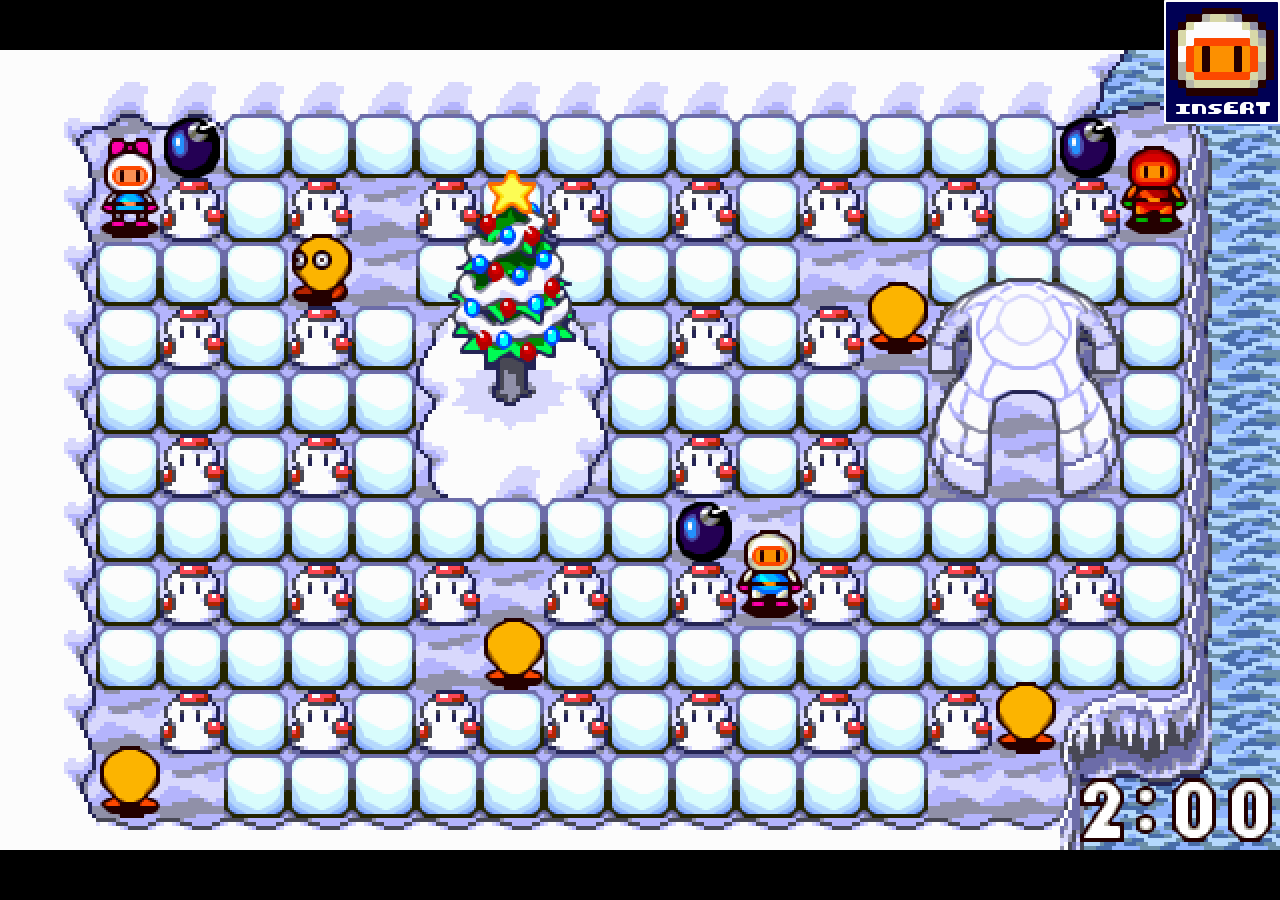
<file: index.html>
<!DOCTYPE html>
<html>

<head>
  <meta charset='utf-8'>
  <meta http-equiv='X-UA-Compatible' content='IE=edge'>
  <title>Mr Boom</title>
  <meta name='viewport' content='width=device-width, initial-scale=1'>

  <script>
    // Registering Service Worker
    if ('serviceWorker' in navigator && (document.location.protocol == "http:" ||
      document.location.protocol == "https:")) {
      navigator.serviceWorker.register('sw.js');
    }
  </script>

  <script src='js/mainloop.min.js'></script>
  <script src='js/assets.js'></script>
  <script src='js/sound.js'></script>
  <script src='js/main.js'></script>
  <script src='js/map.js'></script>

  <link href="style.css" rel="stylesheet" />
  <link href="favicon.ico" rel="icon" />
  <link rel="manifest" href="manifest.json" />
</head>

<body state="home">
  <div hidden>
    <img src="Gfx2x/NEIGE1.PNG" id="NEIGE1">
    <img src="Gfx2x/NEIGE2.PNG" id="NEIGE2">
    <img src="Gfx2x/NEIGE3.PNG" id="NEIGE3">
    <img src="Gfx2x/GAME1.PNG" id="GAME1">
    <img src="Gfx2x/GAME2.PNG" id="GAME2">
    <img src="Gfx2x/GAME3.PNG" id="GAME3">
    <img src="Gfx2x/HELL1.PNG" id="HELL1">
    <img src="Gfx2x/HELL2.PNG" id="HELL2">
    <img src="Gfx2x/HELL3.PNG" id="HELL3">
    <img src="Gfx2x/FOOT.PNG" id="FOOT">
    <img src="Gfx2x/SOCCER.PNG" id="SOCCER">
    <img src="Gfx2x/CRAYON.PNG" id="CRAYON">
    <img src="Gfx2x/MICRO.PNG" id="MICRO">
    <img src="Gfx2x/FEUILLE_OVERLAY.PNG" id="FEUILLE_OVERLAY">
    <img src="Gfx2x/FORET.PNG" id="FORET">
    <img src="Gfx2x/NUAGE1.PNG" id="NUAGE1">
    <img src="Gfx2x/NUAGE2.PNG" id="NUAGE2">
    <img src="Gfx2x/SPRITE.PNG" id="SPRITE">
    <img src="Gfx2x/SPRITE2.PNG" id="SPRITE2">
    <img src="Gfx2x/SPRITE3.PNG" id="SPRITE3">
    <img src="Gfx2x/MED3.PNG" id="MED3">
    <img src="Gfx2x/PAUSE.PNG" id="PAUSE">
    <img src="Gfx2x/MENU.PNG" id="MENU">
    <img src="Gfx2x/FEUILLE.PNG" id="FEUILLE">
    <img src="Gfx2x/DRAW1.PNG" id="DRAW1">
    <img src="Gfx2x/DRAW2.PNG" id="DRAW2">
    <img src="Gfx2x/MED.PNG" id="MED">
    <img src="Gfx2x/ALPHA.PNG" id="ALPHA">
    <img src="Gfx2x/GHOST.PNG" id="GHOST">
    <img src="Gfx2x/VIC1.PNG" id="VIC1">
    <img src="Gfx2x/VIC2.PNG" id="VIC2">
    <img src="Gfx2x/VIC3.PNG" id="VIC3">
    <img src="Gfx2x/VIC4.PNG" id="VIC4">
    <img src="Gfx2x/CRAYON2.PNG" id="CRAYON2">
    <img src="Gfx2x/SOUCOUPE.PNG" id="SOUCOUPE">
    <img src="Gfx2x/MRFOND.PNG" id="MRFOND">
  </div>
  <div class="container">
    <div style="z-index: 99999999; height: 100%;">
      <canvas id="insert-coin" width="116" height="124"></canvas>
      <!--<img src="Gfx/CRAYON2.PNG" />-->
    </div>
    <canvas id="grafic" width="640" height="400"></canvas>
  </div>
</body>

</html>
</file>
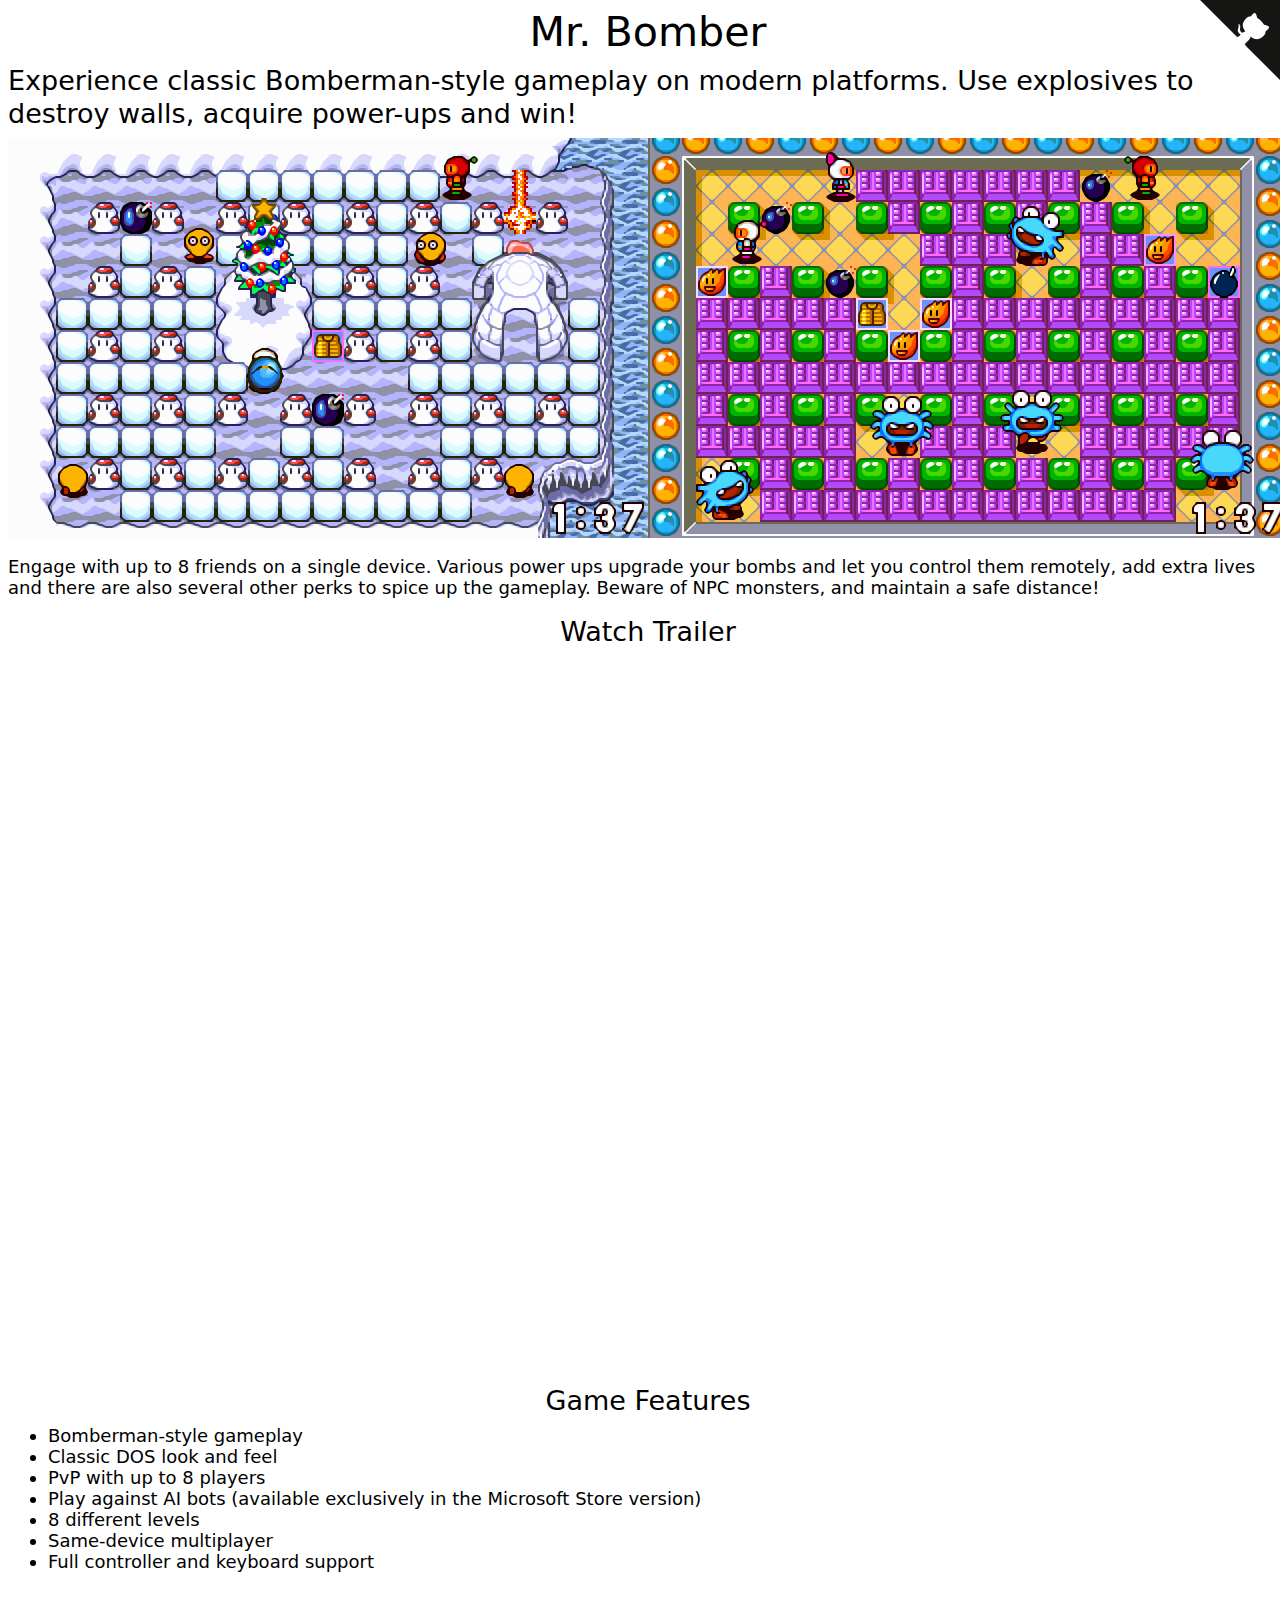
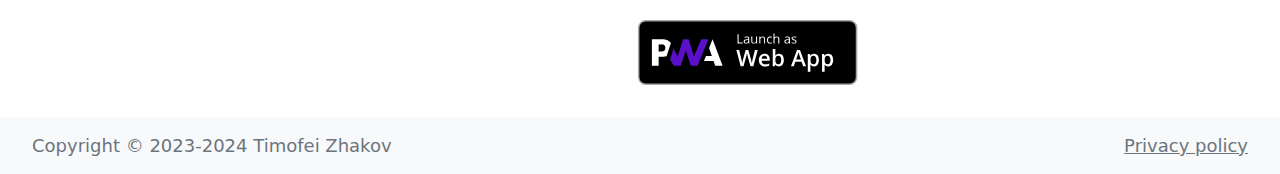
<file: www/index.html>
<!DOCTYPE html>
<html lang="en">

<head>
  <meta charset='utf-8'>
  <meta http-equiv='X-UA-Compatible' content='IE=edge'>
  <title>Mr. Bomber</title>
  <meta name='viewport' content='width=device-width, initial-scale=1'>
  <meta name="google-site-verification" content="jWKOwPc3UHOMTWDnDj3YbshaAG33uO-d8m9gs9HFvVU" />
  <link rel='stylesheet' type='text/css' media='screen' href='index.css?1'>
</head>

<body>
  <style>
    html[lang] [lang] {
      display: none;
    }

    html[lang="en"] [lang="en"] {
      display: unset;
    }

    html[lang="fr"] [lang="fr"] {
      display: unset;
    }

    html[lang="ru"] [lang="ru"] {
      display: unset;
    }
  </style>
  <script>
    (function () {
      var langs = ["en", "fr", "ru"];
      for (var lang of navigator.languages) {
        for (var l of langs) {
          if (lang.match(l)) {
            document.documentElement.lang = l;
            return;
          }
        }
      }
    }());
  </script>

  <a href="https://github.com/rinrab/MrBoom" class="github-corner" aria-label="View source on GitHub">
    <svg width="80" height="80" viewBox="0 0 250 250"
      style="fill:#151513; color:#fff; position: absolute; top: 0; border: 0; right: 0;" aria-hidden="true">
      <path d="M0,0 L115,115 L130,115 L142,142 L250,250 L250,0 Z"></path>
      <path
        d="M128.3,109.0 C113.8,99.7 119.0,89.6 119.0,89.6 C122.0,82.7 120.5,78.6 120.5,78.6 C119.2,72.0 123.4,76.3 123.4,76.3 C127.3,80.9 125.5,87.3 125.5,87.3 C122.9,97.6 130.6,101.9 134.4,103.2"
        fill="currentColor" style="transform-origin: 130px 106px;" class="octo-arm"></path>
      <path
        d="M115.0,115.0 C114.9,115.1 118.7,116.5 119.8,115.4 L133.7,101.6 C136.9,99.2 139.9,98.4 142.2,98.6 C133.8,88.0 127.5,74.4 143.8,58.0 C148.5,53.4 154.0,51.2 159.7,51.0 C160.3,49.4 163.2,43.6 171.4,40.1 C171.4,40.1 176.1,42.5 178.8,56.2 C183.1,58.6 187.2,61.8 190.9,65.4 C194.5,69.0 197.7,73.2 200.1,77.6 C213.8,80.2 216.3,84.9 216.3,84.9 C212.7,93.1 206.9,96.0 205.4,96.6 C205.1,102.4 203.0,107.8 198.3,112.5 C181.9,128.9 168.3,122.5 157.7,114.1 C157.9,116.9 156.7,120.9 152.7,124.9 L141.0,136.5 C139.8,137.7 141.6,141.9 141.8,141.8 Z"
        fill="currentColor" class="octo-body"></path>
    </svg>
  </a>
  <div class="container">
    <h1 class="center">Mr. Bomber</h1>
    <h2>
      <span lang="en">
        Experience classic Bomberman-style gameplay on modern platforms. Use explosives to destroy walls, acquire
        power-ups and win!
      </span>
      <span lang="fr">
        Découvrez un gameplay classique de style Bomberman sur des plateformes modernes. Utilisez la bombe pour
        faire exploser les murs, assommez les bonus et gagnez !
      </span>
      <span lang="ru">
        Попробуйте классический геймплей в стиле Bomberman на современных платформах. Используйте бомбу, чтобы
        взрывать стены, выбивайте бонусы и побеждайте!
      </span>
    </h2>
    <div style="display: flex;">
      <img src="screenshots/640x400/1.png" />
      <img src="screenshots/640x400/2.png" />
    </div>
    <p>
      <span lang="en">
        Engage with up to 8 friends on a single device. Various power ups upgrade your bombs and let you control them
        remotely, add extra lives and there are also several other perks to spice up the gameplay. Beware of NPC
        monsters, and maintain a safe distance!
      </span>
      <span lang="fr">
        Jouez avec 8 amis sur un même appareil. Améliorez vos bombes grâce à divers bonus qui vous permettent
        de les faire exploser à distance, ainsi que de nombreux autres privilèges pour pimenter le jeu.
        Méfiez-vous des monstres non-joueurs qui peuvent vous tuer !
      </span>
      <span lang="ru">
        Играйте с 8 друзьями на одном устройстве. Улучшайте ваши бомбы с помощью различных бонусов,
        которые позволяют вам взрывать их удаленно, а также много других привилегий, чтобы оживить
        игровой процесс. Остерегайтесь NPC монстров, которые могут вас убить!
      </span>
    </p>

    <h2 class="center">Watch Trailer</h2>
    <iframe width="1280" height="720" src="https://www.youtube.com/embed/EbQTL92C6rs"
      allow="accelerometer; autoplay; clipboard-write; encrypted-media; gyroscope; picture-in-picture; web-share"
      title="Mr. Bomber Trailer" frameborder="0" allowfullscreen></iframe>

    <h2 class="center" style="margin-top: .5rem;">
      <span lang="en">Game Features</span>
      <span lang="fr">Fonctionnalités du jeu</span>
      <span lang="ru">Особенности игры</span>
    </h2>
    <ul>
      <li>
        <span lang="en">Bomberman-style gameplay</span>
        <span lang="fr">Jeu de style Bomberman</span>
        <span lang="ru">Игра в стиле Bomberman</span>
      </li>
      <li>
        <span lang="en">Classic DOS look and feel</span>
        <span lang="fr">Apparence et convivialité DOS classiques</span>
        <span lang="ru">Класическая ретро игра</span>
      </li>
      <li>
        <span lang="en">PvP with up to 8 players</span>
        <span lang="fr">PvP jusqu'à 8 joueurs</span>
        <span lang="ru">PvP до 8 игроков</span>
      </li>
      <li>
        <span lang="en">Play against AI bots (available exclusively in the Microsoft Store version)</span>
        <span lang="fr">Jouez contre des bots IA (disponible exclusivement dans la version Microsoft Store)</span>
        <span lang="ru">Игра против ИИ ботов (доступно только в версии для Microsoft Store)</span>
      </li>
      <li>
        <span lang="en">8 different levels</span>
        <span lang="fr">8 niveaux différents</span>
        <span lang="ru">8 различных уровней</span>
      </li>
      <li>
        <span lang="en">Same-device multiplayer</span>
        <span lang="fr">Jeu multijoueur sur un seul appareil</span>
        <span lang="ru">Многопользовательская игра на одном устройстве</span>
      </li>
      <li>
        <span lang="en">Full controller and keyboard support</span>
        <span lang="fr">Prise en charge complète du joystick et du clavier</span>
        <span lang="ru">Полная поддержка джойстика и клавиатуры</span>
      </li>
    </ul>
    <!-- Controls:
      - First player: Right Ctrl to drop bomb, right shift to remote control, arrows to move
      - Second player: Left Ctrl to drop bomb, left shift to remote control, W,S,A,D to move
      - Gamepad: 'A' to drop bomb, 'B' to remote control, D-Pad arrows or left stick to move -->
    <div style="margin-top: 2rem" class="launch-container">
      <script type="module" src="https://get.microsoft.com/badge/ms-store-badge.bundled.js"></script>
      <div style="width: 200px">
        <ms-store-badge productid="9P4GKX2DCHTK" window-mode="pop-up" theme="dark" language="en-US"></ms-store-badge>
      </div>
      <a href="play.html" class="launch-as-web">
        <svg class="launch-as-web" xmlns="http://www.w3.org/2000/svg" viewBox="0 0 135 40">
          <defs>
            <style>
              .cls-1 {
                fill: #a6a6a6;
              }

              .cls-2 {
                fill: #fff;
              }

              .cls-3 {
                fill: #5a0fc8;
              }
            </style>
          </defs>
          <path class="cls-1"
            d="M130.2,40H4.73A4.74,4.74,0,0,1,0,35.27V4.73A4.73,4.73,0,0,1,4.73,0H130.2A4.8,4.8,0,0,1,135,4.73V35.27A4.81,4.81,0,0,1,130.2,40Z" />
          <path
            d="M134,35.27a3.83,3.83,0,0,1-3.83,3.83H4.73A3.84,3.84,0,0,1,.89,35.27V4.72A3.84,3.84,0,0,1,4.73.89H130.2A3.83,3.83,0,0,1,134,4.72V35.27Z" />
          <path class="cls-2" d="M40.56,25.26l1.26-3.18h3.63l-1.72-4.82,2.15-5.45,6.17,16.38H47.5l-1-2.93Z" />
          <path class="cls-3"
            d="M36.68,28.19l6.61-16.38H38.91L34.39,22.4,31.18,11.81H27.81L24.36,22.4l-2.43-4.83-2.2,6.78L22,28.19h4.31l3.12-9.49,3,9.49Z" />
          <path class="cls-2"
            d="M12.7,22.57h2.7a7.64,7.64,0,0,0,2.18-.28l.7-2.15,1.95-6a4.74,4.74,0,0,0-.51-.67,5.61,5.61,0,0,0-4.39-1.66H8.55V28.19H12.7Zm3.57-7a2.14,2.14,0,0,1,.59,1.58,2.28,2.28,0,0,1-.52,1.58,2.69,2.69,0,0,1-2.08.65H12.7V15h1.57A2.73,2.73,0,0,1,16.27,15.58Z" />
          <path class="cls-2" d="M61.25,14.45V8.74h.66v5.11h2.52v.6Z" />
          <path class="cls-2"
            d="M67.94,14.45l-.13-.61h0a1.83,1.83,0,0,1-.63.55,2.08,2.08,0,0,1-.8.14,1.44,1.44,0,0,1-1-.33,1.2,1.2,0,0,1-.36-.93c0-.87.69-1.32,2.08-1.36l.72,0v-.27a1.09,1.09,0,0,0-.21-.74.91.91,0,0,0-.7-.24,3,3,0,0,0-1.21.32l-.2-.49a2.55,2.55,0,0,1,.7-.27,2.76,2.76,0,0,1,.75-.1,1.64,1.64,0,0,1,1.14.34,1.45,1.45,0,0,1,.37,1.09v2.92ZM66.47,14a1.33,1.33,0,0,0,1-.34,1.23,1.23,0,0,0,.35-.93v-.38l-.65,0a2.42,2.42,0,0,0-1.12.24.76.76,0,0,0-.34.67.66.66,0,0,0,.21.53A.92.92,0,0,0,66.47,14Z" />
          <path class="cls-2"
            d="M70.36,10.17V13a1.1,1.1,0,0,0,.24.78,1,1,0,0,0,.74.26,1.22,1.22,0,0,0,1-.37,1.88,1.88,0,0,0,.31-1.2V10.17h.65v4.28h-.54l-.09-.57h0a1.23,1.23,0,0,1-.55.48,1.89,1.89,0,0,1-.81.17,1.63,1.63,0,0,1-1.17-.37A1.58,1.58,0,0,1,69.7,13v-2.8Z" />
          <path class="cls-2"
            d="M77.59,14.45V11.68a1.1,1.1,0,0,0-.24-.78,1,1,0,0,0-.74-.26,1.22,1.22,0,0,0-1,.37,1.82,1.82,0,0,0-.31,1.2v2.24h-.65V10.17h.53l.1.59h0a1.25,1.25,0,0,1,.55-.49,1.77,1.77,0,0,1,.8-.18,1.63,1.63,0,0,1,1.17.38,1.56,1.56,0,0,1,.39,1.19v2.79Z" />
          <path class="cls-2"
            d="M81.28,14.53A1.83,1.83,0,0,1,79.84,14a2.35,2.35,0,0,1-.51-1.62,2.44,2.44,0,0,1,.52-1.66,1.88,1.88,0,0,1,1.48-.59,3.17,3.17,0,0,1,.61.07,1.87,1.87,0,0,1,.49.16l-.2.55a3.23,3.23,0,0,0-.47-.15,2.68,2.68,0,0,0-.45-.05c-.87,0-1.31.55-1.31,1.66a2,2,0,0,0,.32,1.21,1.13,1.13,0,0,0,1,.42,2.82,2.82,0,0,0,1.1-.23v.58A2.35,2.35,0,0,1,81.28,14.53Z" />
          <path class="cls-2"
            d="M86.31,14.45V11.68a1.1,1.1,0,0,0-.24-.78,1,1,0,0,0-.74-.26,1.25,1.25,0,0,0-1,.37,1.86,1.86,0,0,0-.31,1.2v2.24h-.65V8.37H84v1.84a4,4,0,0,1,0,.55h0a1.4,1.4,0,0,1,.54-.48,1.79,1.79,0,0,1,.81-.18,1.67,1.67,0,0,1,1.18.37A1.59,1.59,0,0,1,87,11.66v2.79Z" />
          <path class="cls-2"
            d="M93,14.45l-.13-.61h0a1.76,1.76,0,0,1-.64.55,2,2,0,0,1-.79.14,1.42,1.42,0,0,1-1-.33,1.2,1.2,0,0,1-.36-.93c0-.87.69-1.32,2.07-1.36l.73,0v-.27a1,1,0,0,0-.22-.74.87.87,0,0,0-.69-.24,2.91,2.91,0,0,0-1.21.32l-.2-.49a2.61,2.61,0,0,1,.69-.27,2.84,2.84,0,0,1,.76-.1,1.59,1.59,0,0,1,1.13.34,1.41,1.41,0,0,1,.37,1.09v2.92ZM91.54,14a1.33,1.33,0,0,0,.95-.34,1.22,1.22,0,0,0,.34-.93v-.38l-.64,0a2.42,2.42,0,0,0-1.12.24.74.74,0,0,0-.34.67.66.66,0,0,0,.21.53A.9.9,0,0,0,91.54,14Z" />
          <path class="cls-2"
            d="M97.58,13.28a1.09,1.09,0,0,1-.45.93,2.12,2.12,0,0,1-1.25.32,2.68,2.68,0,0,1-1.32-.27v-.6A3,3,0,0,0,95.9,14a1.5,1.5,0,0,0,.78-.17.54.54,0,0,0,.28-.49.55.55,0,0,0-.22-.43,3.44,3.44,0,0,0-.85-.42A4.75,4.75,0,0,1,95,12.1a1.19,1.19,0,0,1-.37-.37,1,1,0,0,1-.13-.51A1,1,0,0,1,95,10.4a1.91,1.91,0,0,1,1.17-.31,3.55,3.55,0,0,1,1.35.28l-.23.53a3,3,0,0,0-1.17-.26,1.27,1.27,0,0,0-.69.14.45.45,0,0,0-.24.4.48.48,0,0,0,.09.29.84.84,0,0,0,.28.23,5.4,5.4,0,0,0,.75.32,2.69,2.69,0,0,1,1,.56A1,1,0,0,1,97.58,13.28Z" />
          <path class="cls-2"
            d="M71,28.45H69.23l-1.7-6c-.07-.26-.16-.63-.27-1.12s-.18-.83-.2-1c0,.3-.12.67-.22,1.14s-.19.81-.26,1l-1.65,5.93H63.15l-1.29-5-1.32-5h1.67l1.43,5.82c.22.94.38,1.76.48,2.48,0-.39.13-.82.23-1.3s.19-.87.27-1.16l1.63-5.84h1.62l1.66,5.86A22.75,22.75,0,0,1,70,26.76a18.14,18.14,0,0,1,.49-2.49L72,18.46h1.66Z" />
          <path class="cls-2"
            d="M78.15,28.59a3.63,3.63,0,0,1-2.75-1,3.88,3.88,0,0,1-1-2.83,4.33,4.33,0,0,1,.92-2.92,3.22,3.22,0,0,1,2.54-1.06,3.11,3.11,0,0,1,2.36.91,3.48,3.48,0,0,1,.87,2.51V25h-5a2.56,2.56,0,0,0,.6,1.7,2.08,2.08,0,0,0,1.58.59,5.51,5.51,0,0,0,1.25-.13,6.05,6.05,0,0,0,1.24-.42v1.31a4.88,4.88,0,0,1-1.19.39A7.09,7.09,0,0,1,78.15,28.59ZM77.86,22a1.6,1.6,0,0,0-1.23.49,2.34,2.34,0,0,0-.55,1.41h3.43a2.12,2.12,0,0,0-.45-1.42A1.54,1.54,0,0,0,77.86,22Z" />
          <path class="cls-2"
            d="M86.78,20.75a2.62,2.62,0,0,1,2.2,1,4.59,4.59,0,0,1,.79,2.88,4.58,4.58,0,0,1-.8,2.89,2.91,2.91,0,0,1-4.45,0h-.1l-.3.89h-1.2V17.82h1.6v2.52c0,.19,0,.47,0,.84s0,.6,0,.7h.06A2.58,2.58,0,0,1,86.78,20.75Zm-.42,1.32a1.65,1.65,0,0,0-1.4.57,3.37,3.37,0,0,0-.44,1.91v.11a3.55,3.55,0,0,0,.44,2,1.64,1.64,0,0,0,1.43.62,1.47,1.47,0,0,0,1.3-.68,3.62,3.62,0,0,0,.44-2C88.13,22.93,87.54,22.07,86.36,22.07Z" />
          <path class="cls-2"
            d="M101.65,28.45l-1-2.77H96.83l-1,2.77H94.13l3.74-10h1.78l3.73,10Zm-1.43-4.18-.94-2.72c-.07-.18-.16-.47-.28-.86s-.2-.68-.25-.86a14,14,0,0,1-.54,1.83l-.9,2.61Z" />
          <path class="cls-2"
            d="M108.37,28.59a2.64,2.64,0,0,1-2.23-1H106c.07.63.1,1,.1,1.16v3.1h-1.61V20.89h1.3c0,.14.11.48.23,1h.08a2.53,2.53,0,0,1,2.26-1.15,2.64,2.64,0,0,1,2.2,1,4.59,4.59,0,0,1,.79,2.88,4.66,4.66,0,0,1-.8,2.89A2.67,2.67,0,0,1,108.37,28.59ZM108,22.07a1.66,1.66,0,0,0-1.4.56,2.92,2.92,0,0,0-.44,1.79v.24a3.55,3.55,0,0,0,.44,2,1.62,1.62,0,0,0,1.43.62,1.44,1.44,0,0,0,1.28-.69,3.52,3.52,0,0,0,.45-1.95,3.41,3.41,0,0,0-.45-1.92A1.48,1.48,0,0,0,108,22.07Z" />
          <path class="cls-2"
            d="M117.09,28.59a2.64,2.64,0,0,1-2.23-1h-.09c.06.63.09,1,.09,1.16v3.1h-1.6V20.89h1.29c0,.14.12.48.23,1h.08a2.54,2.54,0,0,1,2.26-1.15,2.62,2.62,0,0,1,2.2,1,4.59,4.59,0,0,1,.79,2.88,4.66,4.66,0,0,1-.8,2.89A2.67,2.67,0,0,1,117.09,28.59Zm-.39-6.52a1.66,1.66,0,0,0-1.4.56,2.92,2.92,0,0,0-.44,1.79v.24a3.55,3.55,0,0,0,.44,2,1.64,1.64,0,0,0,1.43.62,1.44,1.44,0,0,0,1.28-.69,3.52,3.52,0,0,0,.45-1.95,3.41,3.41,0,0,0-.44-1.92A1.51,1.51,0,0,0,116.7,22.07Z" />
        </svg>
      </a>
    </div>
  </div>
  <footer>
    <div class="footer-container">
      <p>Copyright &copy; 2023-2024 Timofei Zhakov</p>
      <div class="col"></div>
      <p><a href="privacy-policy">Privacy policy</a></p>
    </div>
  </footer>
</body>

</html>
</file>
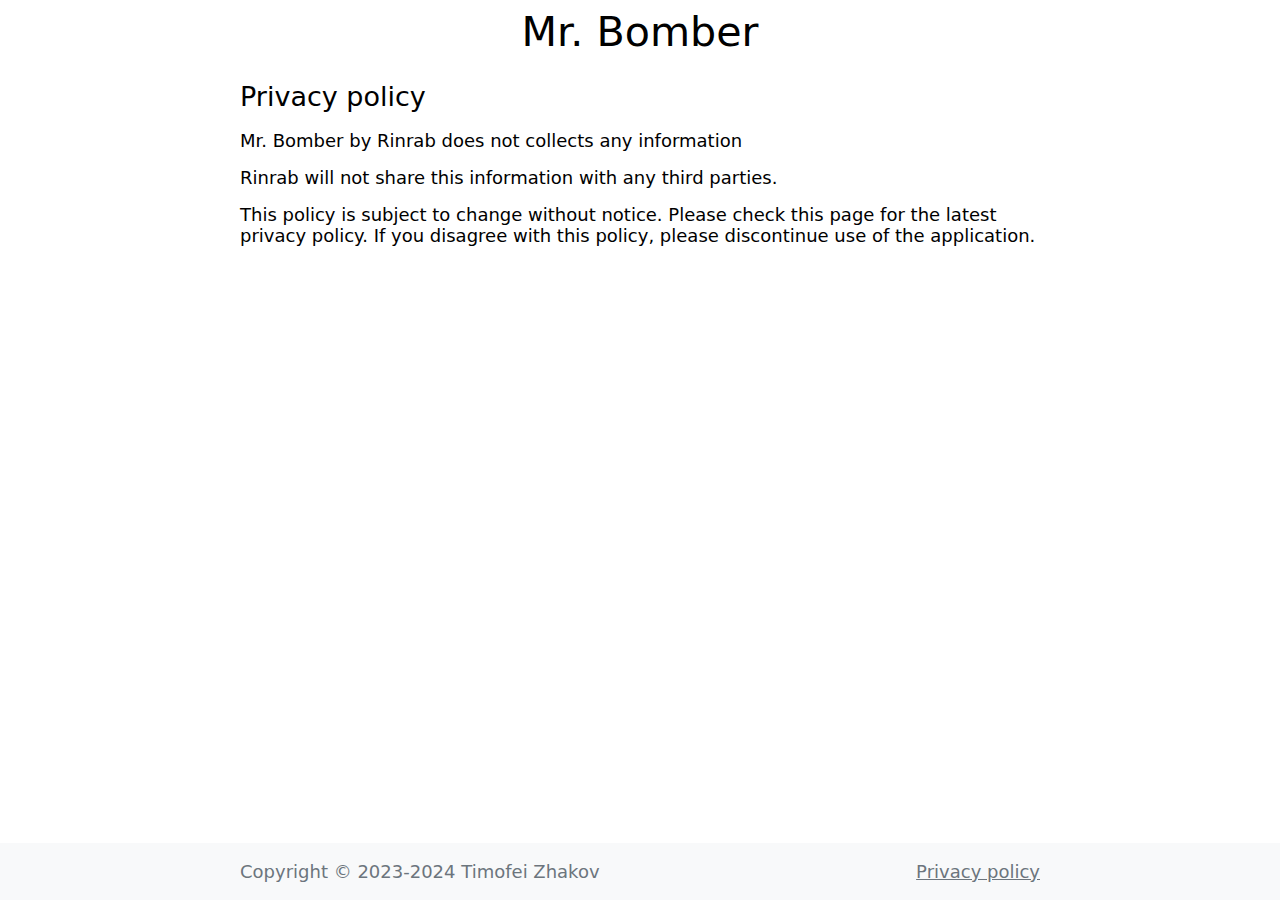
<file: www/privacy-policy/index.html>
<html>

<head>
  <meta charset='utf-8'>
  <meta http-equiv='X-UA-Compatible' content='IE=edge'>
  <title>Privacy policy - Mr. Bomber</title>
  <meta name='viewport' content='width=device-width, initial-scale=1'>
  <link rel='stylesheet' type='text/css' media='screen' href='../index.css'>
  <style>
    .container>p {
      margin-top: 8px;
      margin-bottom: 8px;
    }
    :root {
      --width: 800px;
    }
  </style>
</head>

<body>
  <div class="container">
    <h1 style="text-align: center; padding-bottom: 1rem;">Mr. Bomber</h1>
    <h2>Privacy policy</h1>
      <p>Mr. Bomber by Rinrab does not collects any information</p>
      <p>Rinrab will not share this information with any third parties.</p>
      <p>This policy is subject to change without notice. Please check this
        page for the latest privacy policy. If you disagree with this policy,
        please discontinue use of the application.
      </p>
  </div>
  <footer>
    <div class="footer-container">
      <p>Copyright &copy; 2023-2024 Timofei Zhakov</p>
      <div class="col"></div>
      <p><a href="privacy-policy">Privacy policy</a></p>
    </div>
  </footer>
</body>

</html>
</file>
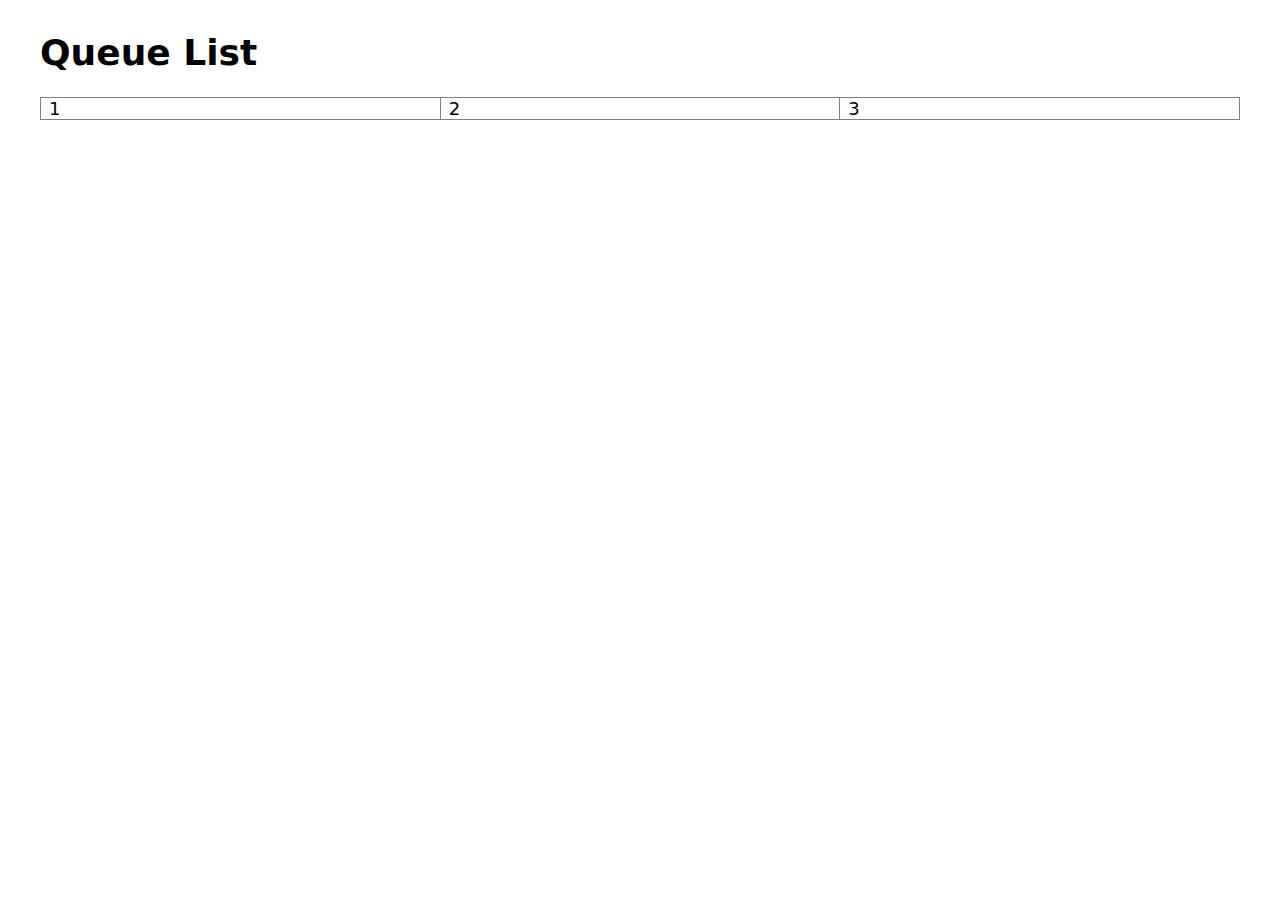
<file: UWP/MrBoom.Server/wwwroot/index.html>
﻿<!DOCTYPE html>
<html>

<head>
  <meta charset="utf-8" />
  <link rel="stylesheet" type="text/css" href="index.css" />
  <title></title>
</head>

<body>
  <div class="container">
    <h1>Queue List</h1>
    <table>
      <tr>
        <td>1</td>
        <td>2</td>
        <td>3</td>
      </tr>
    </table>
  </div>
</body>

</html>
</file>
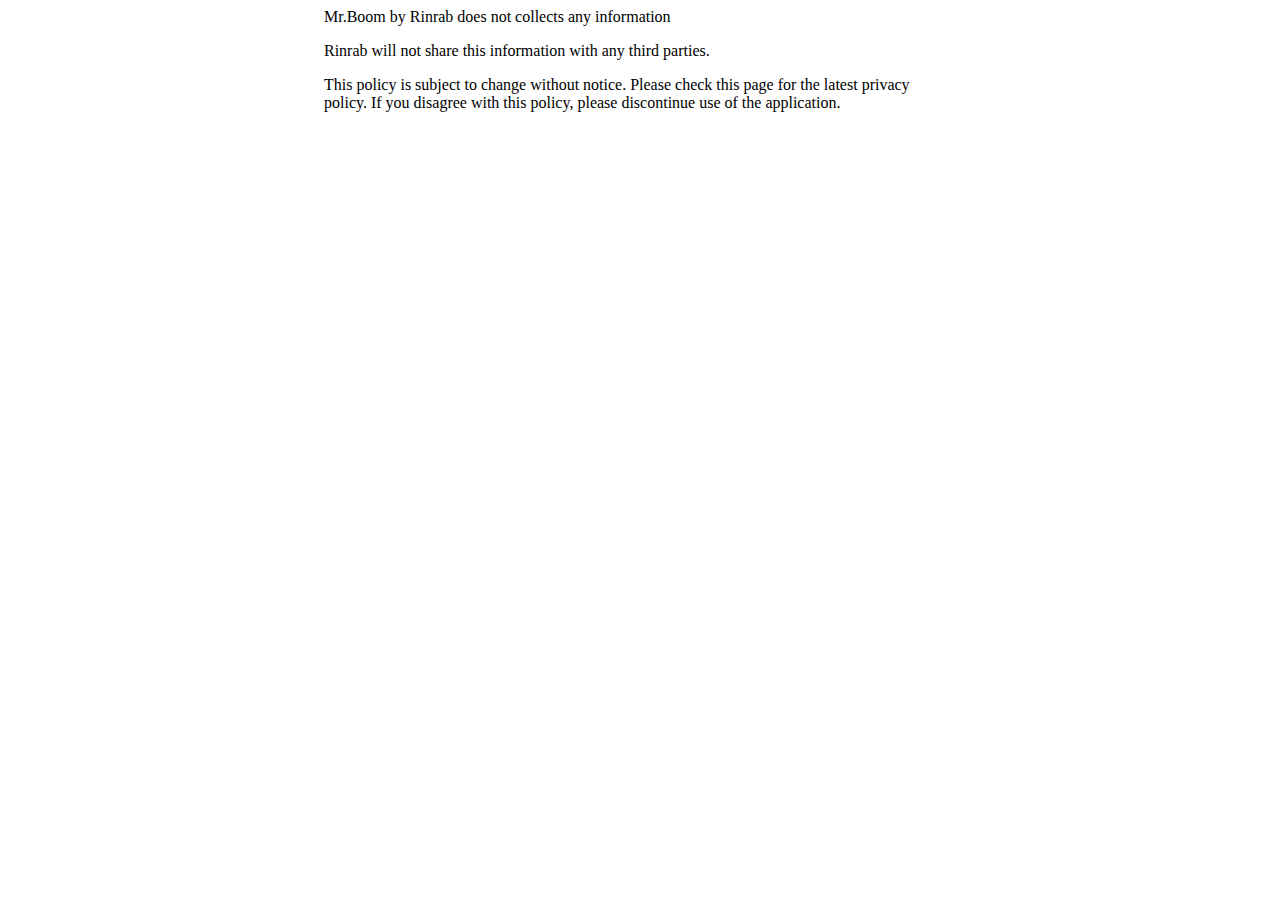
<file: privacy-policy.html>
<html>
  <head>
    <style>
      p {
        width: 50%;
        margin-left: 25%;
      }
    </style>
  </head>
  <body>
    <p>Mr.Boom by Rinrab does not collects any information</p>
    <p>Rinrab will not share this information with any third parties.</p>
    <p>This policy is subject to change without notice. Please check this
      page for the latest privacy policy. If you disagree with this policy, 
      please discontinue use of the application.</p>
  </body>
</html>
</file>
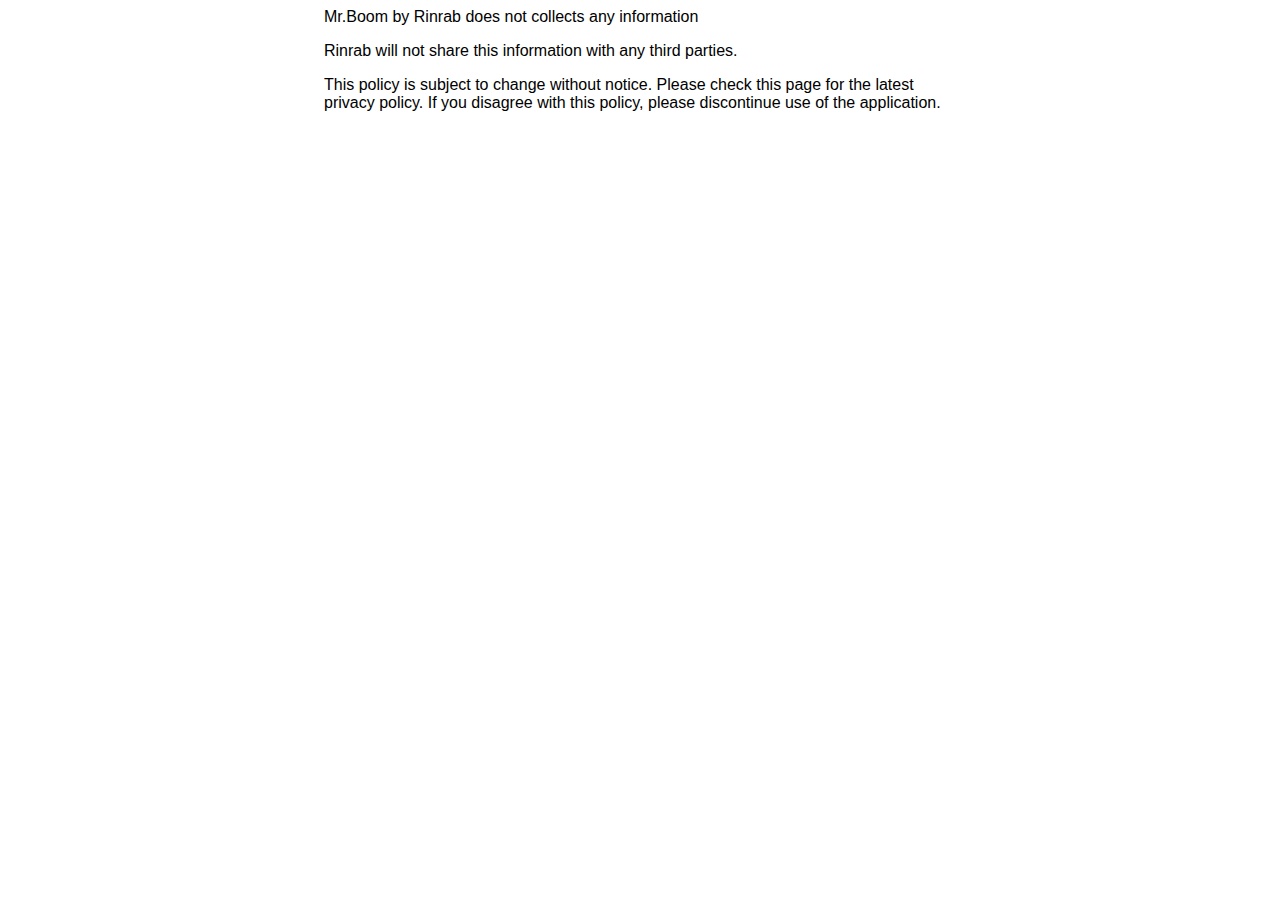
<file: www/privacy-policy.html>
<html>
  <head>
    <style>
      p {
        width: 50%;
        margin-left: 25%;
        font-family: sans-serif;
      }
    </style>
  </head>
  <body>
    <p>Mr.Boom by Rinrab does not collects any information</p>
    <p>Rinrab will not share this information with any third parties.</p>
    <p>This policy is subject to change without notice. Please check this
      page for the latest privacy policy. If you disagree with this policy, 
      please discontinue use of the application.</p>
  </body>
</html>
</file>
<file: style.css>
#grafic {
    margin: auto;
    position: absolute;
    width: calc(min(100vw / 320, 100vh / 200) * 320);
    image-rendering: pixelated;
}

body {
    background: black;
    margin: 0;
    min-height: 100vh;
    font-family: "Lucida Console";
}

.container {
    position: fixed;
    top: 0;
    bottom: 0;
    left: 0;
    right: 0;
    display: flex;
    justify-content: center;
    align-items: center;
}

#fps-display {
    font-size: 20px;
    position: absolute;
    top: 0;
    left: 0;
    width: 4em;
    text-align: right;
    color: white;
}

.btn-start {
    font-size: calc(var(--fs) * 2);
    --foreground-color: blue;
    --background-color: white;
    box-shadow: rgba(128, 128, 128, .7) 10px 10px 5px;
    width: 100%;
    border-top-left-radius: 0 !important;
    border-top-right-radius: 0 !important;
}

    .btn-start:hover {
        box-shadow: rgba(64, 64, 64, .7) 15px 15px 10px;
    }

.btn {
    color: var(--foreground-color);
    border-width: 1px;
    border-color: var(--foreground-color);
    border-radius: 10px;
    background: var(--background-color);
    --transition-delay: .1s;
    display: inline-block;
    transition: color linear var(--transition-delay), border linear var(--transition-delay), background linear var(--transition-delay), box-shadow linear var(--transition-delay), margin linear var(--transition-delay), opacity linear .5s, transform linear var(--transition-delay);
    padding: 0.25rem 1rem 0.25rem 1rem;
}

    .btn:hover {
        color: var(--background-color);
        border-color: var(--foreground-color);
        background: var(--foreground-color);
        cursor: pointer;
    }

#start-menu {
    z-index: 2000;
    background: white;
    box-shadow: rgb(151, 151, 151, 0.70) 20px -15px 10px;
    opacity: 0.6;
    transition: background linear .2s, box-shadow linear .2s, opacity linear .5s;
    border-radius: 10px;
    animation: start_menu-begin 5s;
    --fs: calc(max(100vh / 70, 8px));
    font-size: var(--fs);
}

    #start-menu:hover {
        opacity: 1!important;
        box-shadow: rgb(151, 151, 151, 0.70) 27px -17px 10px;
    }

@keyframes start_menu-begin {
    0%,80% {
        opacity: 1;
    }

    100% {
        opacity: .6;
    }
}


body[state="game"] #start-menu, body[state="game"] #start-menu * {
    display: none;
}

.blur, .blur * {
    filter: blur(4px);
}

.help {
    padding: 1rem;
    font-weight: bold;
    cursor: text;
    display: flex;
}

    .help > div p {
        padding: 0 2rem 0 2rem;
    }

    .help strong {
        padding: 0 1rem 0 1rem;
        display: block;
        width: 100%;
        text-align: left;
    }

    .help > div:not(:first-child) {
        border-left: 1px solid black;
    }

@keyframes insert-coin-animate {
    0%, 100% {
        height: 30%;
    }

    50% {
        height: 35%;
    }
}

#insert-coin {
    --add: 0%;
    animation: .75s infinite insert-coin-animate;
    position: absolute;
    right: 0;
    top: 0;
    cursor: pointer;
    transition: all .2s;
    box-shadow: rgba(255, 255, 255, 1) 0 0 0;
}

    #insert-coin:hover {
        box-shadow: #ffffffbb -20px 20px 20px;
        animation-play-state: paused;
    }

body[state="game"] #insert-coin {
    display: none;
}
</file>
<file: www/index.css>
.container {
    display: flex;
    flex-direction: column;
    flex-grow: 1;
    margin-left: auto;
    margin-right: auto;
    max-width: var(--width);
}

:root {
    --width: 1280px;
}

.center {
    text-align: center;
}

.col {
    flex: 1;
}

.col-2 {
    flex: 2;
}

body {
    font-family: system-ui, -apple-system, "Segoe UI", Roboto, "Helvetica Neue",
        "Noto Sans", "Liberation Sans", Arial, sans-serif, "Apple Color Emoji",
        "Segoe UI Emoji", "Segoe UI Symbol", "Noto Color Emoji";
    display: flex;
    flex-direction: column;
    min-height: calc(100vh - 16px);
    font-size: 18px;
}

*,
::after,
::before {
    box-sizing: border-box;
}

.github-corner:hover .octo-arm {
    animation: octocat-wave 560ms ease-in-out
}

@keyframes octocat-wave {
    0%,
    100% {
        transform: rotate(0)
    }

    20%,
    60% {
        transform: rotate(-25deg)
    }

    40%,
    80% {
        transform: rotate(10deg)
    }
}

@media (max-width:500px) {
    .github-corner:hover .octo-arm {
        animation: none
    }

    .github-corner .octo-arm {
        animation: octocat-wave 560ms ease-in-out
    }
}

h1,
h2,
h3,
h4,
h5,
h6 {
    margin-top: 0;
    margin-bottom: .5rem;
    font-weight: normal;
    line-height: 1.2;
}

h1 {
    font-size: calc(1.375rem + 1.5vw);
}

dl,
ol,
ul {
    margin-top: 0;
    margin-bottom: 1rem;
}

dt {
    font-weight: 700;
}

ms-store-badge::part(img),
.launch-as-web,
.launch-as-web-img {
    height: 65px;
}

.launch-container {
    display: flex;
    margin-left: auto;
    margin-right: auto;
}

footer {
    padding: 0 2rem;
    background: #f8f9fa;
    margin: -8px;
    margin-top: 2rem;
    text-align: center;
}

footer * {
    color: #6c757d;
}

.footer-container {
    max-width: var(--width);
    display: flex;
    margin-left: auto;
    margin-right: auto;
}
</file>
<file: UWP/MrBoom.Server/wwwroot/index.css>
﻿body {
    font-family: system-ui, -apple-system, "Segoe UI", Roboto, "Helvetica Neue", "Noto Sans",
                 "Liberation Sans", Arial, sans-serif, "Apple Color Emoji",
                 "Segoe UI Emoji", "Segoe UI Symbol", "Noto Color Emoji";
    font-size: 18px;
}

.container {
    display: flex;
    max-width: 1200px;
    margin-left: auto;
    margin-right: auto;
    flex-flow: column;
}

table td, table th {
    border: solid 1px grey;
    padding: 0px 8px;
}

table {
    width: 100%;
    border-collapse: collapse;
}
</file>
